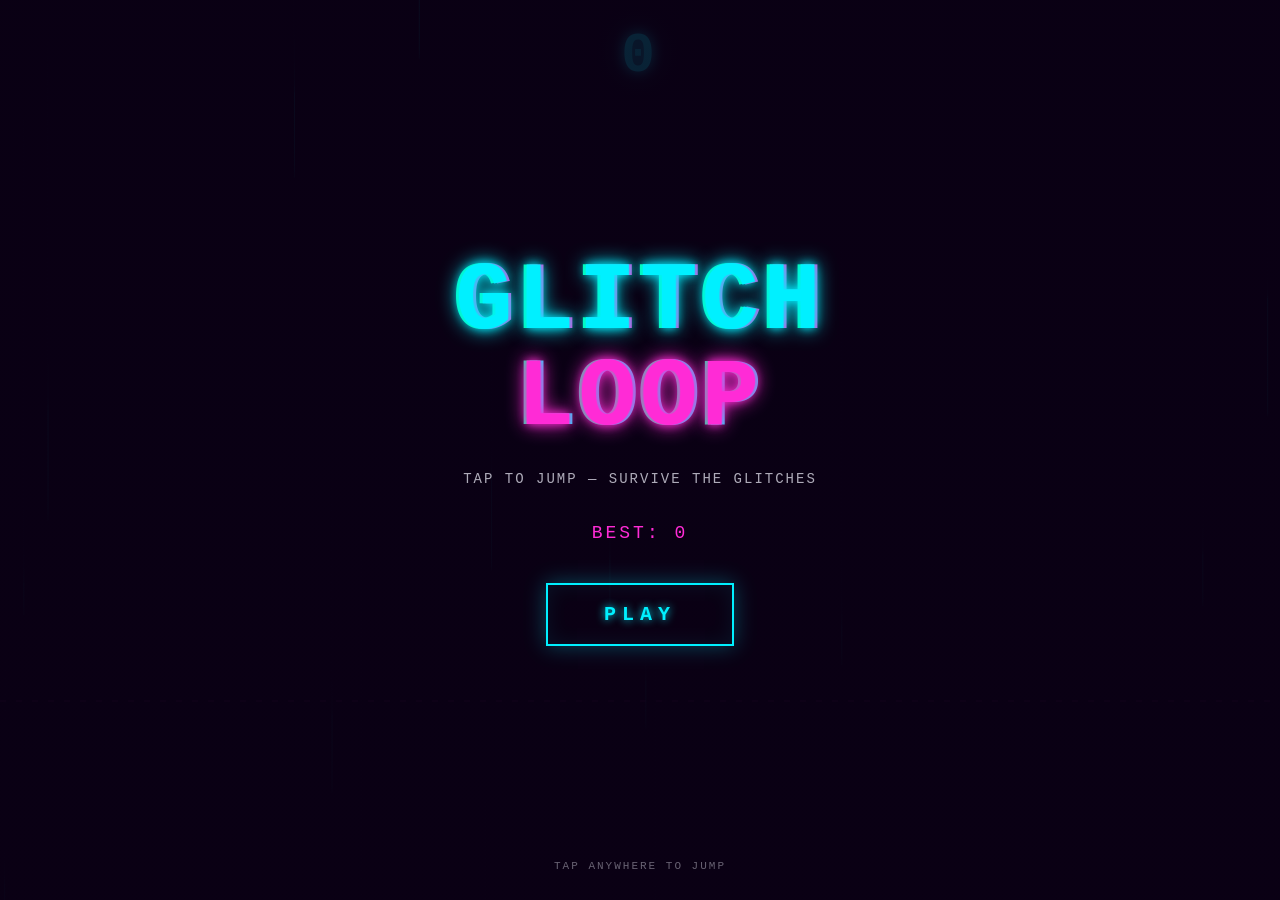
<file: index.html>
<!DOCTYPE html>
<html lang="fr">
<head>
  <meta charset="UTF-8" />
  <meta name="viewport" content="width=device-width, initial-scale=1.0, maximum-scale=1.0, user-scalable=no, viewport-fit=cover" />
  <meta name="theme-color" content="#0a0014" />
  <meta name="mobile-web-app-capable" content="yes" />
  <meta name="apple-mobile-web-app-capable" content="yes" />
  <meta name="apple-mobile-web-app-status-bar-style" content="black-translucent" />
  <title>GLITCH LOOP</title>
  <style>
    :root { --bg:#0a0014; --cyan:#00f0ff; --magenta:#ff2bd6; --white:#f4f4ff; --danger:#ff3860; }
    * { box-sizing:border-box; margin:0; padding:0; -webkit-tap-highlight-color:transparent; -webkit-user-select:none; user-select:none; }
    html,body { width:100%; height:100%; overflow:hidden; background:var(--bg); color:var(--white); font-family:"Courier New",ui-monospace,monospace; overscroll-behavior:none; touch-action:none; }
    #app { position:fixed; inset:0; width:100vw; height:100vh; height:100dvh; overflow:hidden; }
    #game { position:absolute; inset:0; width:100%; height:100%; display:block; }
    .screen { position:absolute; inset:0; display:none; flex-direction:column; align-items:center; justify-content:center; padding:24px; pointer-events:auto; z-index:10; }
    .screen.visible { display:flex; }
    .screen.overlay { pointer-events:none; background:transparent; }
    #screen-title { background:linear-gradient(180deg,rgba(10,0,20,0.85),rgba(10,0,20,0.95)); }
    .title { font-size:clamp(48px,14vw,96px); font-weight:900; letter-spacing:4px; line-height:1; text-align:center; color:var(--cyan); text-shadow:0 0 10px var(--cyan),0 0 20px var(--cyan),3px 0 0 var(--magenta),-3px 0 0 #00ff9d; animation:glitch-title 3s infinite; }
    .title span { display:block; color:var(--magenta); text-shadow:0 0 10px var(--magenta),0 0 20px var(--magenta),3px 0 0 var(--cyan),-3px 0 0 #00ff9d; }
    @keyframes glitch-title { 0%,90%,100%{transform:translate(0,0)} 92%{transform:translate(-3px,1px)} 94%{transform:translate(3px,-2px)} 96%{transform:translate(-2px,2px)} }
    .subtitle { margin-top:24px; font-size:14px; opacity:0.7; letter-spacing:2px; text-transform:uppercase; }
    .best { margin-top:36px; font-size:18px; letter-spacing:3px; color:var(--magenta); }
    .footer-hint { position:absolute; bottom:28px; font-size:11px; opacity:0.4; letter-spacing:2px; text-transform:uppercase; }
    .btn-primary,.btn-secondary { margin-top:40px; padding:18px 56px; font-family:inherit; font-size:20px; font-weight:900; letter-spacing:6px; background:transparent; border:2px solid var(--cyan); color:var(--cyan); cursor:pointer; transition:all 0.15s ease; text-shadow:0 0 8px var(--cyan); box-shadow:0 0 20px rgba(0,240,255,0.3),inset 0 0 20px rgba(0,240,255,0.08); }
    .btn-primary:active { transform:scale(0.95); background:var(--cyan); color:var(--bg); text-shadow:none; }
    .btn-secondary { margin-top:16px; padding:14px 40px; font-size:16px; border-color:var(--magenta); color:var(--magenta); text-shadow:0 0 8px var(--magenta); box-shadow:0 0 20px rgba(255,43,214,0.25); }
    .btn-secondary:active { transform:scale(0.95); background:var(--magenta); color:var(--bg); text-shadow:none; }
    #screen-hud { display:flex; z-index:5; }
    .score { position:absolute; top:max(24px,env(safe-area-inset-top,24px)); left:50%; transform:translateX(-50%); font-size:56px; font-weight:900; letter-spacing:4px; color:var(--cyan); text-shadow:0 0 12px var(--cyan),0 0 24px rgba(0,240,255,0.5); }
    .glitch-banner { position:absolute; top:max(110px,calc(env(safe-area-inset-top,24px) + 86px)); left:50%; transform:translateX(-50%); font-size:18px; font-weight:900; letter-spacing:4px; color:var(--magenta); text-shadow:0 0 10px var(--magenta); opacity:0; white-space:nowrap; transition:opacity 0.2s; }
    .glitch-banner.active { opacity:1; animation:banner-flicker 0.15s infinite; }
    @keyframes banner-flicker { 0%,100%{transform:translateX(-50%) translate(0,0)} 50%{transform:translateX(-50%) translate(2px,-1px)} }
    .glitch-overlay { position:absolute; inset:0; pointer-events:none; opacity:0; background:repeating-linear-gradient(0deg,rgba(255,43,214,0.08) 0px,rgba(255,43,214,0.08) 1px,transparent 1px,transparent 3px),linear-gradient(90deg,rgba(0,240,255,0.1),rgba(255,43,214,0.1)); mix-blend-mode:screen; transition:opacity 0.3s; }
    .glitch-overlay.active { opacity:1; animation:overlay-shift 0.1s infinite; }
    @keyframes overlay-shift { 0%,100%{transform:translate(0,0)} 25%{transform:translate(-2px,1px)} 75%{transform:translate(2px,-1px)} }
    #screen-gameover { background:rgba(10,0,20,0.88); backdrop-filter:blur(4px); -webkit-backdrop-filter:blur(4px); }
    .gameover-title { font-size:clamp(40px,12vw,72px); font-weight:900; letter-spacing:6px; color:var(--danger); text-shadow:0 0 12px var(--danger),3px 0 0 var(--cyan),-3px 0 0 var(--magenta); animation:glitch-title 2s infinite; }
    .result { margin-top:32px; font-size:22px; letter-spacing:4px; color:var(--cyan); }
    .result.small { margin-top:8px; font-size:14px; opacity:0.6; }
    .result span { font-size:1.3em; color:var(--white); text-shadow:0 0 8px var(--cyan); }
    @media (orientation:landscape) and (max-height:500px) { .title{font-size:56px} .score{top:12px;font-size:40px} .btn-primary{padding:12px 36px;font-size:16px;margin-top:20px} .best{margin-top:16px} .footer-hint{display:none} }
  </style>
</head>
<body>
  <div id="app">
    <canvas id="game"></canvas>
    <section id="screen-title" class="screen visible">
      <h1 class="title">GLITCH<span>LOOP</span></h1>
      <p class="subtitle">tap to jump — survive the glitches</p>
      <p class="best">BEST: <span id="best-title">0</span></p>
      <button id="btn-play" class="btn-primary">PLAY</button>
      <p class="footer-hint">tap anywhere to jump</p>
    </section>
    <section id="screen-hud" class="screen overlay">
      <div id="score" class="score">0</div>
      <div id="glitch-banner" class="glitch-banner"></div>
      <div id="glitch-overlay" class="glitch-overlay"></div>
    </section>
    <section id="screen-gameover" class="screen">
      <h2 class="gameover-title">GAME OVER</h2>
      <p class="result">SCORE <span id="final-score">0</span></p>
      <p class="result small">BEST <span id="final-best">0</span></p>
      <button id="btn-restart" class="btn-primary">RESTART</button>
      <button id="btn-menu" class="btn-secondary">MENU</button>
    </section>
  </div>
<script>
// ============================================================
// GLITCH MANAGER
// ============================================================
const GLITCH_DEFS = {
  INVERTED_CONTROLS: { label:'INVERTED INPUT', duration:4.0, color:'#ff2bd6' },
  SPEED_BURST:       { label:'OVERCLOCK',       duration:3.0, color:'#ffcc00' },
  INVERTED_GRAVITY:  { label:'GRAVITY FLIP',    duration:4.0, color:'#00ff9d' },
  FAKE_OBSTACLES:    { label:'VISUAL NOISE',    duration:5.0, color:'#00f0ff' },
};
const GLITCH_MIN = 6.0, GLITCH_MAX = 12.0;

class GlitchManager {
  constructor() { this.active=new Map(); this.enabled=false; this.nextTimer=0; this.onStart=null; this.onEnd=null; }
  start() { this.enabled=true; this.active.clear(); this._scheduleNext(); }
  stop() {
    this.enabled=false;
    for(const [k] of this.active) if(this.onEnd) this.onEnd(k,GLITCH_DEFS[k]);
    this.active.clear();
  }
  isActive(k) { return this.active.has(k); }
  update(dt) {
    if(!this.enabled) return;
    this.nextTimer-=dt;
    if(this.nextTimer<=0){ this._triggerRandom(); this._scheduleNext(); }
    const rem=[];
    for(const [k,t] of this.active){ const n=t-dt; if(n<=0) rem.push(k); else this.active.set(k,n); }
    for(const k of rem){ this.active.delete(k); if(this.onEnd) this.onEnd(k,GLITCH_DEFS[k]); }
  }
  _scheduleNext() { this.nextTimer=GLITCH_MIN+Math.random()*(GLITCH_MAX-GLITCH_MIN); }
  _triggerRandom() {
    const keys=Object.keys(GLITCH_DEFS).filter(k=>!this.active.has(k));
    if(!keys.length) return;
    const c=keys[Math.floor(Math.random()*keys.length)];
    this.active.set(c,GLITCH_DEFS[c].duration);
    if(this.onStart) this.onStart(c,GLITCH_DEFS[c]);
  }
}

// ============================================================
// PLAYER
// ============================================================
const PLAYER_SIZE=44, JUMP_VEL=-820, GRAV=2200, MAX_FALL=1600, JUMP_CD=0.08;

class Player {
  constructor(game) { this.game=game; this.reset(); }
  reset() {
    this.x=this.game.width/2; this.y=this.game.height*0.75;
    this.vy=0; this.size=PLAYER_SIZE; this.dead=false;
    this.gravitySign=1; this.jumpCooldown=0;
    this.flashTime=0; this.flashColor=null; this.trail=[];
  }
  jump() {
    if(this.dead||this.jumpCooldown>0) return;
    this.jumpCooldown=JUMP_CD;
    const dir=this.game.glitches.isActive('INVERTED_CONTROLS')?1:-1;
    this.vy=JUMP_VEL*dir*this.gravitySign;
    this._flash('#00f0ff',0.2);
  }
  update(dt) {
    if(this.dead) return;
    this.jumpCooldown=Math.max(0,this.jumpCooldown-dt);
    this.flashTime=Math.max(0,this.flashTime-dt);
    this.vy+=GRAV*this.gravitySign*dt;
    this.vy=Math.max(-MAX_FALL,Math.min(MAX_FALL,this.vy));
    this.y+=this.vy*dt;
    this.trail.push({x:this.x,y:this.y,life:0.25});
    for(const t of this.trail) t.life-=dt;
    this.trail=this.trail.filter(t=>t.life>0);
    if(this.trail.length>12) this.trail.shift();
    if(this.y<-60||this.y>this.game.height+60) this.die();
  }
  setGravityInverted(inv) {
    const s=inv?-1:1; if(s!==this.gravitySign){this.gravitySign=s;this.vy=0;}
  }
  die() { if(this.dead)return; this.dead=true; this._flash('#ff3860',0.4); this.game.onPlayerDeath(); }
  _flash(c,d){this.flashColor=c;this.flashTime=d;}
  getRect(){return{x:this.x-this.size/2,y:this.y-this.size/2,w:this.size,h:this.size};}
  draw(ctx) {
    for(const t of this.trail){
      const a=t.life/0.25; ctx.fillStyle=`rgba(0,240,255,${a*0.3})`;
      const s=this.size*a; ctx.fillRect(t.x-s/2,t.y-s/2,s,s);
    }
    const color=this.flashTime>0?this.flashColor:(this.game.glitches.isActive('INVERTED_CONTROLS')?'#ff2bd6':'#00f0ff');
    ctx.shadowBlur=20; ctx.shadowColor=color; ctx.fillStyle=color;
    ctx.fillRect(this.x-this.size/2,this.y-this.size/2,this.size,this.size);
    ctx.shadowBlur=0; ctx.fillStyle='#ffffff';
    const i=this.size*0.3; ctx.fillRect(this.x-i/2,this.y-i/2,i,i);
  }
}

// ============================================================
// OBSTACLES
// ============================================================
const OBS_SPD=480, OBS_W_MIN=70, OBS_W_MAX=140, OBS_H=26;

class Obstacle {
  constructor(x,y,w,fake=false){this.x=x;this.y=y;this.w=w;this.h=OBS_H;this.fake=fake;this.dead=false;this.born=performance.now()/1000;}
  update(dt,game){
    let spd=OBS_SPD*game.speedMultiplier;
    if(game.glitches.isActive('SPEED_BURST')) spd*=1.9;
    this.y+=spd*dt;
    if(this.y>game.height+80) this.dead=true;
  }
  collides(r){
    if(this.fake)return false;
    return!(this.x>r.x+r.w||this.x+this.w<r.x||this.y>r.y+r.h||this.y+this.h<r.y);
  }
  draw(ctx){
    if(this.fake){
      const t=performance.now()/1000-this.born, a=0.45+0.35*Math.sin(t*14);
      ctx.globalAlpha=a; ctx.shadowBlur=12; ctx.shadowColor='#00f0ff'; ctx.fillStyle='#00f0ff';
      ctx.fillRect(this.x,this.y,this.w,this.h);
      ctx.globalAlpha=a*0.6; ctx.fillStyle='#ff2bd6';
      for(let i=0;i<3;i++){const oy=(t*80+i*9)%this.h; ctx.fillRect(this.x,this.y+oy,this.w,1);}
      ctx.globalAlpha=1; ctx.shadowBlur=0;
    } else {
      ctx.shadowBlur=18; ctx.shadowColor='#ff2bd6'; ctx.fillStyle='#ff2bd6';
      ctx.fillRect(this.x,this.y,this.w,this.h); ctx.shadowBlur=0;
      ctx.fillStyle='#ffffff'; ctx.fillRect(this.x,this.y,this.w,2);
    }
  }
}

class ObstacleSpawner {
  constructor(game){this.game=game;this.timer=2.5;}
  reset(){this.timer=2.5;}
  update(dt){
    this.timer-=dt;
    if(this.timer<=0){this._spawn();this._next();}
  }
  _next(){this.timer=(1.1+Math.random()*0.7)/this.game.speedMultiplier;}
  _spawn(){
    const vw=this.game.width,m=30;
    const w=OBS_W_MIN+Math.random()*(OBS_W_MAX-OBS_W_MIN);
    const centerAvoid=this.game.score<15?vw*0.25:0;const x=Math.random()<0.5?m+Math.random()*(vw/2-w-m-centerAvoid):vw/2+centerAvoid+Math.random()*(vw/2-w-m);
    const fake=this.game.glitches.isActive('FAKE_OBSTACLES')&&Math.random()<0.45;
    this.game.obstacles.push(new Obstacle(x,-OBS_H-10,w,fake));
    if(this.game.score>50&&Math.random()<0.18){
      const w2=OBS_W_MIN+Math.random()*(OBS_W_MAX-OBS_W_MIN);
      let x2=m+Math.random()*(vw-w2-m*2);
      if(Math.abs(x2-x)<w) x2=(x+w+20)%(vw-w2);
      this.game.obstacles.push(new Obstacle(x2,-OBS_H-70,w2,false));
    }
  }
}

// ============================================================
// GAME ENGINE
// ============================================================
const BG_N=14, BG_SPD=220;

class Game {
  constructor(canvas,ui){
    this.canvas=canvas; this.ctx=canvas.getContext('2d'); this.ui=ui;
    this.width=0; this.height=0;
    this.dpr=Math.max(1,Math.min(window.devicePixelRatio||1,2));
    this.state='IDLE'; this.lastTime=0; this.score=0;
    this.highScore=this._loadHS(); this.speedMultiplier=1.0;
    this.glitches=new GlitchManager();
    this.glitches.onStart=(k,d)=>this._onGlitchStart(k,d);
    this.glitches.onEnd=(k,d)=>this._onGlitchEnd(k,d);
    this.player=new Player(this);
    this.spawner=new ObstacleSpawner(this);
    this.obstacles=[]; this.screenShake=0; this.scoreAcc=0;
    this.bgLines=Array.from({length:BG_N},()=>({x:Math.random(),y:Math.random(),len:30+Math.random()*90,spd:0.5+Math.random()*1.5}));
    this._bindResize(); this._bindInput();
    requestAnimationFrame(()=>{ this.resize(); requestAnimationFrame(t=>this._loop(t)); });
  }

  start(){
    this.resize();
    this.score=0; this.speedMultiplier=1.0; this.obstacles=[];
    this.screenShake=0; this.scoreAcc=0;
    this.player.reset(); this.spawner.reset();
    this.glitches.start(); this.state='PLAYING';
    this.ui.updateScore(0); this.ui.hideGlitchBanner();
  }

  onPlayerDeath(){
    if(this.state!=='PLAYING') return;
    this.state='GAMEOVER'; this.glitches.stop(); this.screenShake=20;
    if(this.score>this.highScore){this.highScore=this.score;this._saveHS();}
    this.ui.showGameOver(this.score,this.highScore);
  }

  _updateBg(dt){
    for(const l of this.bgLines){
      l.y+=(BG_SPD*l.spd*this.speedMultiplier*dt)/this.height;
      if(l.y>1.1){l.y=-0.1;l.x=Math.random();l.len=30+Math.random()*90;}
    }
  }

  _drawBg(){
    const ctx=this.ctx;
    ctx.save();
    for(const l of this.bgLines){
      ctx.strokeStyle='rgba(0,240,255,0.12)'; ctx.lineWidth=1;
      const x=l.x*this.width,y=l.y*this.height;
      ctx.beginPath(); ctx.moveTo(x,y); ctx.lineTo(x,y+l.len); ctx.stroke();
    }
    ctx.strokeStyle='rgba(255,43,214,0.18)'; ctx.setLineDash([6,10]);
    const gy=this.height*0.75+PLAYER_SIZE/2+4;
    ctx.beginPath(); ctx.moveTo(0,gy); ctx.lineTo(this.width,gy); ctx.stroke();
    ctx.setLineDash([]); ctx.restore();
  }

  _loop(ts){
    const t=ts/1000; let dt=this.lastTime?t-this.lastTime:1/60;
    this.lastTime=t; if(dt>0.05) dt=0.05;
    if(this.state==='PLAYING') this._update(dt);
    this._updateBg(dt); this._render();
    requestAnimationFrame(ts2=>this._loop(ts2));
  }

  _update(dt){
    this.speedMultiplier=Math.min(2.6,1.0+this.score*0.0007);
    this.scoreAcc+=dt;
    while(this.scoreAcc>=0.1){this.scoreAcc-=0.1;this.score++;this.ui.updateScore(this.score);}
    this.glitches.update(dt); this.player.update(dt); this.spawner.update(dt);
    const pr=this.player.getRect();
    for(const o of this.obstacles){o.update(dt,this);if(!this.player.dead&&o.collides(pr))this.player.die();}
    this.obstacles=this.obstacles.filter(o=>!o.dead);
    this.screenShake=Math.max(0,this.screenShake-dt*60);
  }

  _render(){
    const ctx=this.ctx; ctx.save();
    if(this.screenShake>0) ctx.translate((Math.random()-.5)*this.screenShake,(Math.random()-.5)*this.screenShake);
    ctx.fillStyle='rgba(10,0,20,0.35)';
    ctx.fillRect(-50,-50,this.width+100,this.height+100);
    this._drawBg();
    if(this.state!=='IDLE'){for(const o of this.obstacles)o.draw(ctx);this.player.draw(ctx);}
    ctx.restore();
  }

  _onGlitchStart(key,def){
    this.ui.showGlitchBanner(def.label,def.duration,def.color);
    this.screenShake=Math.max(this.screenShake,12);
    if(key==='INVERTED_GRAVITY') this.player.setGravityInverted(true);
  }
  _onGlitchEnd(key){
    if(key==='INVERTED_GRAVITY') this.player.setGravityInverted(false);
    if(this.glitches.active.size===0) this.ui.hideGlitchBanner();
  }

  _bindInput(){
    const tap=e=>{if(this.state==='PLAYING'){e.preventDefault();this.player.jump();}};
    this.canvas.addEventListener('touchstart',tap,{passive:false});
    this.canvas.addEventListener('mousedown',tap);
    window.addEventListener('keydown',e=>{if(e.code==='Space'&&this.state==='PLAYING'){e.preventDefault();this.player.jump();}});
  }
  _bindResize(){
    window.addEventListener('resize',()=>this.resize());
    window.addEventListener('orientationchange',()=>setTimeout(()=>this.resize(),200));
  }
  resize(){
    const r=this.canvas.getBoundingClientRect();
    if(r.width===0||r.height===0) return;
    this.width=r.width; this.height=r.height;
    this.canvas.width=Math.floor(this.width*this.dpr);
    this.canvas.height=Math.floor(this.height*this.dpr);
    this.ctx.setTransform(this.dpr,0,0,this.dpr,0,0);
    if(this.state!=='PLAYING') this.player.reset();
  }
  _loadHS(){try{return parseInt(localStorage.getItem('gl_best')||'0',10)||0;}catch{return 0;}}
  _saveHS(){try{localStorage.setItem('gl_best',String(this.highScore));}catch{}}
}

// ============================================================
// MAIN BOOT
// ============================================================
(function(){
  const canvas=document.getElementById('game');
  const $=id=>document.getElementById(id);
  const screens={title:$('screen-title'),hud:$('screen-hud'),gameover:$('screen-gameover')};

  const ui={
    _bt:null,
    updateScore(s){$('score').textContent=s;},
    showGlitchBanner(label,duration,color){
      const b=$('glitch-banner'),o=$('glitch-overlay');
      b.textContent=`\u26A0 ${label} \u26A0`;
      b.style.color=color; b.style.textShadow=`0 0 10px ${color}`;
      b.classList.add('active'); o.classList.add('active');
      clearTimeout(this._bt);
      this._bt=setTimeout(()=>this.hideGlitchBanner(),duration*1000);
    },
    hideGlitchBanner(){$('glitch-banner').classList.remove('active');$('glitch-overlay').classList.remove('active');},
    showGameOver(score,best){$('final-score').textContent=score;$('final-best').textContent=best;screens.gameover.classList.add('visible');},
  };

  const game=new Game(canvas,ui);
  $('best-title').textContent=game.highScore;

  $('btn-play').addEventListener('click',()=>{
    screens.title.classList.remove('visible');
    screens.hud.classList.add('visible');
    game.start();
  });
  $('btn-restart').addEventListener('click',()=>{
    screens.gameover.classList.remove('visible');
    ui.updateScore(0); game.start();
  });
  $('btn-menu').addEventListener('click',()=>{
    screens.gameover.classList.remove('visible');
    screens.hud.classList.remove('visible');
    $('best-title').textContent=game.highScore;
    screens.title.classList.add('visible');
    game.state='IDLE'; game.obstacles=[];
    game.player.reset(); ui.hideGlitchBanner(); game.glitches.stop();
  });

  document.addEventListener('contextmenu',e=>e.preventDefault());
  document.addEventListener('gesturestart',e=>e.preventDefault());
  document.addEventListener('dblclick',e=>e.preventDefault());
})();
</script>
</body>
</html>
</file>
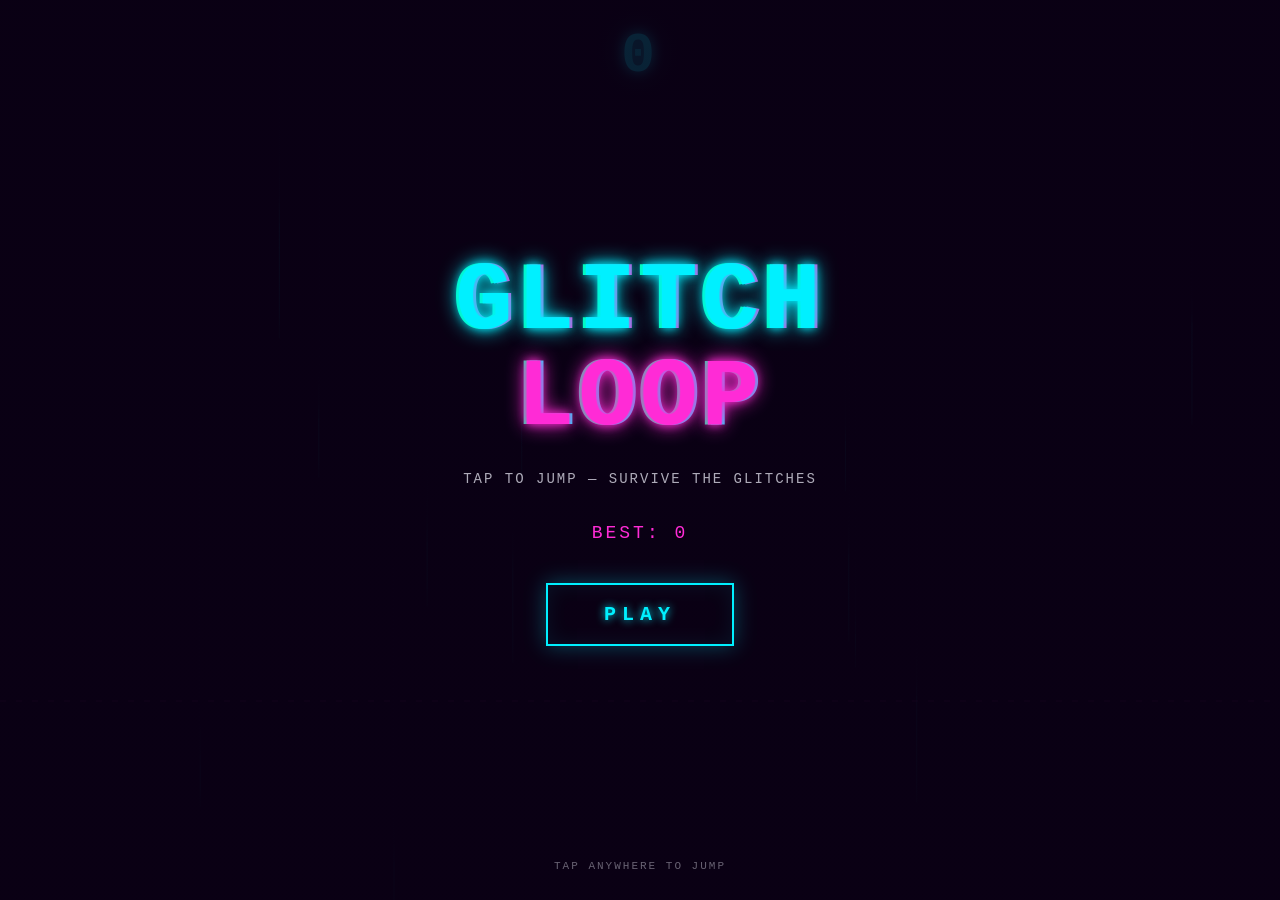
<file: glitch-loop.html>
<!DOCTYPE html>
<html lang="fr">
<head>
  <meta charset="UTF-8" />
  <meta name="viewport" content="width=device-width, initial-scale=1.0, maximum-scale=1.0, user-scalable=no, viewport-fit=cover" />
  <meta name="theme-color" content="#0a0014" />
  <meta name="mobile-web-app-capable" content="yes" />
  <meta name="apple-mobile-web-app-capable" content="yes" />
  <meta name="apple-mobile-web-app-status-bar-style" content="black-translucent" />
  <title>GLITCH LOOP</title>
  <style>
    :root { --bg:#0a0014; --cyan:#00f0ff; --magenta:#ff2bd6; --white:#f4f4ff; --danger:#ff3860; }
    * { box-sizing:border-box; margin:0; padding:0; -webkit-tap-highlight-color:transparent; -webkit-user-select:none; user-select:none; }
    html,body { width:100%; height:100%; overflow:hidden; background:var(--bg); color:var(--white); font-family:"Courier New",ui-monospace,monospace; overscroll-behavior:none; touch-action:none; }
    #app { position:fixed; inset:0; width:100vw; height:100vh; height:100dvh; overflow:hidden; }
    #game { position:absolute; inset:0; width:100%; height:100%; display:block; }
    .screen { position:absolute; inset:0; display:none; flex-direction:column; align-items:center; justify-content:center; padding:24px; pointer-events:auto; z-index:10; }
    .screen.visible { display:flex; }
    .screen.overlay { pointer-events:none; background:transparent; }
    #screen-title { background:linear-gradient(180deg,rgba(10,0,20,0.85),rgba(10,0,20,0.95)); }
    .title { font-size:clamp(48px,14vw,96px); font-weight:900; letter-spacing:4px; line-height:1; text-align:center; color:var(--cyan); text-shadow:0 0 10px var(--cyan),0 0 20px var(--cyan),3px 0 0 var(--magenta),-3px 0 0 #00ff9d; animation:glitch-title 3s infinite; }
    .title span { display:block; color:var(--magenta); text-shadow:0 0 10px var(--magenta),0 0 20px var(--magenta),3px 0 0 var(--cyan),-3px 0 0 #00ff9d; }
    @keyframes glitch-title { 0%,90%,100%{transform:translate(0,0)} 92%{transform:translate(-3px,1px)} 94%{transform:translate(3px,-2px)} 96%{transform:translate(-2px,2px)} }
    .subtitle { margin-top:24px; font-size:14px; opacity:0.7; letter-spacing:2px; text-transform:uppercase; }
    .best { margin-top:36px; font-size:18px; letter-spacing:3px; color:var(--magenta); }
    .footer-hint { position:absolute; bottom:28px; font-size:11px; opacity:0.4; letter-spacing:2px; text-transform:uppercase; }
    .btn-primary,.btn-secondary { margin-top:40px; padding:18px 56px; font-family:inherit; font-size:20px; font-weight:900; letter-spacing:6px; background:transparent; border:2px solid var(--cyan); color:var(--cyan); cursor:pointer; transition:all 0.15s ease; text-shadow:0 0 8px var(--cyan); box-shadow:0 0 20px rgba(0,240,255,0.3),inset 0 0 20px rgba(0,240,255,0.08); }
    .btn-primary:active { transform:scale(0.95); background:var(--cyan); color:var(--bg); text-shadow:none; }
    .btn-secondary { margin-top:16px; padding:14px 40px; font-size:16px; border-color:var(--magenta); color:var(--magenta); text-shadow:0 0 8px var(--magenta); box-shadow:0 0 20px rgba(255,43,214,0.25); }
    .btn-secondary:active { transform:scale(0.95); background:var(--magenta); color:var(--bg); text-shadow:none; }
    #screen-hud { display:flex; z-index:5; }
    .score { position:absolute; top:max(24px,env(safe-area-inset-top,24px)); left:50%; transform:translateX(-50%); font-size:56px; font-weight:900; letter-spacing:4px; color:var(--cyan); text-shadow:0 0 12px var(--cyan),0 0 24px rgba(0,240,255,0.5); }
    .glitch-banner { position:absolute; top:max(110px,calc(env(safe-area-inset-top,24px) + 86px)); left:50%; transform:translateX(-50%); font-size:18px; font-weight:900; letter-spacing:4px; color:var(--magenta); text-shadow:0 0 10px var(--magenta); opacity:0; white-space:nowrap; transition:opacity 0.2s; }
    .glitch-banner.active { opacity:1; animation:banner-flicker 0.15s infinite; }
    @keyframes banner-flicker { 0%,100%{transform:translateX(-50%) translate(0,0)} 50%{transform:translateX(-50%) translate(2px,-1px)} }
    .glitch-overlay { position:absolute; inset:0; pointer-events:none; opacity:0; background:repeating-linear-gradient(0deg,rgba(255,43,214,0.08) 0px,rgba(255,43,214,0.08) 1px,transparent 1px,transparent 3px),linear-gradient(90deg,rgba(0,240,255,0.1),rgba(255,43,214,0.1)); mix-blend-mode:screen; transition:opacity 0.3s; }
    .glitch-overlay.active { opacity:1; animation:overlay-shift 0.1s infinite; }
    @keyframes overlay-shift { 0%,100%{transform:translate(0,0)} 25%{transform:translate(-2px,1px)} 75%{transform:translate(2px,-1px)} }
    #screen-gameover { background:rgba(10,0,20,0.88); backdrop-filter:blur(4px); -webkit-backdrop-filter:blur(4px); }
    .gameover-title { font-size:clamp(40px,12vw,72px); font-weight:900; letter-spacing:6px; color:var(--danger); text-shadow:0 0 12px var(--danger),3px 0 0 var(--cyan),-3px 0 0 var(--magenta); animation:glitch-title 2s infinite; }
    .result { margin-top:32px; font-size:22px; letter-spacing:4px; color:var(--cyan); }
    .result.small { margin-top:8px; font-size:14px; opacity:0.6; }
    .result span { font-size:1.3em; color:var(--white); text-shadow:0 0 8px var(--cyan); }
    @media (orientation:landscape) and (max-height:500px) { .title{font-size:56px} .score{top:12px;font-size:40px} .btn-primary{padding:12px 36px;font-size:16px;margin-top:20px} .best{margin-top:16px} .footer-hint{display:none} }
  </style>
</head>
<body>
  <div id="app">
    <canvas id="game"></canvas>
    <section id="screen-title" class="screen visible">
      <h1 class="title">GLITCH<span>LOOP</span></h1>
      <p class="subtitle">tap to jump — survive the glitches</p>
      <p class="best">BEST: <span id="best-title">0</span></p>
      <button id="btn-play" class="btn-primary">PLAY</button>
      <p class="footer-hint">tap anywhere to jump</p>
    </section>
    <section id="screen-hud" class="screen overlay">
      <div id="score" class="score">0</div>
      <div id="glitch-banner" class="glitch-banner"></div>
      <div id="glitch-overlay" class="glitch-overlay"></div>
    </section>
    <section id="screen-gameover" class="screen">
      <h2 class="gameover-title">GAME OVER</h2>
      <p class="result">SCORE <span id="final-score">0</span></p>
      <p class="result small">BEST <span id="final-best">0</span></p>
      <button id="btn-restart" class="btn-primary">RESTART</button>
      <button id="btn-menu" class="btn-secondary">MENU</button>
    </section>
  </div>
<script>
// ============================================================
// GLITCH MANAGER
// ============================================================
const GLITCH_DEFS = {
  INVERTED_CONTROLS: { label:'INVERTED INPUT', duration:4.0, color:'#ff2bd6' },
  SPEED_BURST:       { label:'OVERCLOCK',       duration:3.0, color:'#ffcc00' },
  INVERTED_GRAVITY:  { label:'GRAVITY FLIP',    duration:4.0, color:'#00ff9d' },
  FAKE_OBSTACLES:    { label:'VISUAL NOISE',    duration:5.0, color:'#00f0ff' },
};
const GLITCH_MIN = 6.0, GLITCH_MAX = 12.0;

class GlitchManager {
  constructor() { this.active=new Map(); this.enabled=false; this.nextTimer=0; this.onStart=null; this.onEnd=null; }
  start() { this.enabled=true; this.active.clear(); this._scheduleNext(); }
  stop() {
    this.enabled=false;
    for(const [k] of this.active) if(this.onEnd) this.onEnd(k,GLITCH_DEFS[k]);
    this.active.clear();
  }
  isActive(k) { return this.active.has(k); }
  update(dt) {
    if(!this.enabled) return;
    this.nextTimer-=dt;
    if(this.nextTimer<=0){ this._triggerRandom(); this._scheduleNext(); }
    const rem=[];
    for(const [k,t] of this.active){ const n=t-dt; if(n<=0) rem.push(k); else this.active.set(k,n); }
    for(const k of rem){ this.active.delete(k); if(this.onEnd) this.onEnd(k,GLITCH_DEFS[k]); }
  }
  _scheduleNext() { this.nextTimer=GLITCH_MIN+Math.random()*(GLITCH_MAX-GLITCH_MIN); }
  _triggerRandom() {
    const keys=Object.keys(GLITCH_DEFS).filter(k=>!this.active.has(k));
    if(!keys.length) return;
    const c=keys[Math.floor(Math.random()*keys.length)];
    this.active.set(c,GLITCH_DEFS[c].duration);
    if(this.onStart) this.onStart(c,GLITCH_DEFS[c]);
  }
}

// ============================================================
// PLAYER
// ============================================================
const PLAYER_SIZE=44, JUMP_VEL=-820, GRAV=2200, MAX_FALL=1600, JUMP_CD=0.08;

class Player {
  constructor(game) { this.game=game; this.reset(); }
  reset() {
    this.x=this.game.width/2; this.y=this.game.height*0.75;
    this.vy=0; this.size=PLAYER_SIZE; this.dead=false;
    this.gravitySign=1; this.jumpCooldown=0;
    this.flashTime=0; this.flashColor=null; this.trail=[];
  }
  jump() {
    if(this.dead||this.jumpCooldown>0) return;
    this.jumpCooldown=JUMP_CD;
    const dir=this.game.glitches.isActive('INVERTED_CONTROLS')?1:-1;
    this.vy=JUMP_VEL*dir*this.gravitySign;
    this._flash('#00f0ff',0.2);
  }
  update(dt) {
    if(this.dead) return;
    this.jumpCooldown=Math.max(0,this.jumpCooldown-dt);
    this.flashTime=Math.max(0,this.flashTime-dt);
    this.vy+=GRAV*this.gravitySign*dt;
    this.vy=Math.max(-MAX_FALL,Math.min(MAX_FALL,this.vy));
    this.y+=this.vy*dt;
    this.trail.push({x:this.x,y:this.y,life:0.25});
    for(const t of this.trail) t.life-=dt;
    this.trail=this.trail.filter(t=>t.life>0);
    if(this.trail.length>12) this.trail.shift();
    if(this.y<-60||this.y>this.game.height+60) this.die();
  }
  setGravityInverted(inv) {
    const s=inv?-1:1; if(s!==this.gravitySign){this.gravitySign=s;this.vy=0;}
  }
  die() { if(this.dead)return; this.dead=true; this._flash('#ff3860',0.4); this.game.onPlayerDeath(); }
  _flash(c,d){this.flashColor=c;this.flashTime=d;}
  getRect(){return{x:this.x-this.size/2,y:this.y-this.size/2,w:this.size,h:this.size};}
  draw(ctx) {
    for(const t of this.trail){
      const a=t.life/0.25; ctx.fillStyle=`rgba(0,240,255,${a*0.3})`;
      const s=this.size*a; ctx.fillRect(t.x-s/2,t.y-s/2,s,s);
    }
    const color=this.flashTime>0?this.flashColor:(this.game.glitches.isActive('INVERTED_CONTROLS')?'#ff2bd6':'#00f0ff');
    ctx.shadowBlur=20; ctx.shadowColor=color; ctx.fillStyle=color;
    ctx.fillRect(this.x-this.size/2,this.y-this.size/2,this.size,this.size);
    ctx.shadowBlur=0; ctx.fillStyle='#ffffff';
    const i=this.size*0.3; ctx.fillRect(this.x-i/2,this.y-i/2,i,i);
  }
}

// ============================================================
// OBSTACLES
// ============================================================
const OBS_SPD=480, OBS_W_MIN=70, OBS_W_MAX=140, OBS_H=26;

class Obstacle {
  constructor(x,y,w,fake=false){this.x=x;this.y=y;this.w=w;this.h=OBS_H;this.fake=fake;this.dead=false;this.born=performance.now()/1000;}
  update(dt,game){
    let spd=OBS_SPD*game.speedMultiplier;
    if(game.glitches.isActive('SPEED_BURST')) spd*=1.9;
    this.y+=spd*dt;
    if(this.y>game.height+80) this.dead=true;
  }
  collides(r){
    if(this.fake)return false;
    return!(this.x>r.x+r.w||this.x+this.w<r.x||this.y>r.y+r.h||this.y+this.h<r.y);
  }
  draw(ctx){
    if(this.fake){
      const t=performance.now()/1000-this.born, a=0.45+0.35*Math.sin(t*14);
      ctx.globalAlpha=a; ctx.shadowBlur=12; ctx.shadowColor='#00f0ff'; ctx.fillStyle='#00f0ff';
      ctx.fillRect(this.x,this.y,this.w,this.h);
      ctx.globalAlpha=a*0.6; ctx.fillStyle='#ff2bd6';
      for(let i=0;i<3;i++){const oy=(t*80+i*9)%this.h; ctx.fillRect(this.x,this.y+oy,this.w,1);}
      ctx.globalAlpha=1; ctx.shadowBlur=0;
    } else {
      ctx.shadowBlur=18; ctx.shadowColor='#ff2bd6'; ctx.fillStyle='#ff2bd6';
      ctx.fillRect(this.x,this.y,this.w,this.h); ctx.shadowBlur=0;
      ctx.fillStyle='#ffffff'; ctx.fillRect(this.x,this.y,this.w,2);
    }
  }
}

class ObstacleSpawner {
  constructor(game){this.game=game;this.timer=1.0;}
  reset(){this.timer=1.0;}
  update(dt){
    this.timer-=dt;
    if(this.timer<=0){this._spawn();this._next();}
  }
  _next(){this.timer=(1.1+Math.random()*0.7)/this.game.speedMultiplier;}
  _spawn(){
    const vw=this.game.width,m=30;
    const w=OBS_W_MIN+Math.random()*(OBS_W_MAX-OBS_W_MIN);
    const x=m+Math.random()*(vw-w-m*2);
    const fake=this.game.glitches.isActive('FAKE_OBSTACLES')&&Math.random()<0.45;
    this.game.obstacles.push(new Obstacle(x,-OBS_H-10,w,fake));
    if(this.game.score>50&&Math.random()<0.18){
      const w2=OBS_W_MIN+Math.random()*(OBS_W_MAX-OBS_W_MIN);
      let x2=m+Math.random()*(vw-w2-m*2);
      if(Math.abs(x2-x)<w) x2=(x+w+20)%(vw-w2);
      this.game.obstacles.push(new Obstacle(x2,-OBS_H-70,w2,false));
    }
  }
}

// ============================================================
// GAME ENGINE
// ============================================================
const BG_N=14, BG_SPD=220;

class Game {
  constructor(canvas,ui){
    this.canvas=canvas; this.ctx=canvas.getContext('2d'); this.ui=ui;
    this.width=0; this.height=0;
    this.dpr=Math.max(1,Math.min(window.devicePixelRatio||1,2));
    this.state='IDLE'; this.lastTime=0; this.score=0;
    this.highScore=this._loadHS(); this.speedMultiplier=1.0;
    this.glitches=new GlitchManager();
    this.glitches.onStart=(k,d)=>this._onGlitchStart(k,d);
    this.glitches.onEnd=(k,d)=>this._onGlitchEnd(k,d);
    this.player=new Player(this);
    this.spawner=new ObstacleSpawner(this);
    this.obstacles=[]; this.screenShake=0; this.scoreAcc=0;
    this.bgLines=Array.from({length:BG_N},()=>({x:Math.random(),y:Math.random(),len:30+Math.random()*90,spd:0.5+Math.random()*1.5}));
    this._bindResize(); this._bindInput();
    requestAnimationFrame(()=>{ this.resize(); requestAnimationFrame(t=>this._loop(t)); });
  }

  start(){
    this.resize();
    this.score=0; this.speedMultiplier=1.0; this.obstacles=[];
    this.screenShake=0; this.scoreAcc=0;
    this.player.reset(); this.spawner.reset();
    this.glitches.start(); this.state='PLAYING';
    this.ui.updateScore(0); this.ui.hideGlitchBanner();
  }

  onPlayerDeath(){
    if(this.state!=='PLAYING') return;
    this.state='GAMEOVER'; this.glitches.stop(); this.screenShake=20;
    if(this.score>this.highScore){this.highScore=this.score;this._saveHS();}
    this.ui.showGameOver(this.score,this.highScore);
  }

  _updateBg(dt){
    for(const l of this.bgLines){
      l.y+=(BG_SPD*l.spd*this.speedMultiplier*dt)/this.height;
      if(l.y>1.1){l.y=-0.1;l.x=Math.random();l.len=30+Math.random()*90;}
    }
  }

  _drawBg(){
    const ctx=this.ctx;
    ctx.save();
    for(const l of this.bgLines){
      ctx.strokeStyle='rgba(0,240,255,0.12)'; ctx.lineWidth=1;
      const x=l.x*this.width,y=l.y*this.height;
      ctx.beginPath(); ctx.moveTo(x,y); ctx.lineTo(x,y+l.len); ctx.stroke();
    }
    ctx.strokeStyle='rgba(255,43,214,0.18)'; ctx.setLineDash([6,10]);
    const gy=this.height*0.75+PLAYER_SIZE/2+4;
    ctx.beginPath(); ctx.moveTo(0,gy); ctx.lineTo(this.width,gy); ctx.stroke();
    ctx.setLineDash([]); ctx.restore();
  }

  _loop(ts){
    const t=ts/1000; let dt=this.lastTime?t-this.lastTime:1/60;
    this.lastTime=t; if(dt>0.05) dt=0.05;
    if(this.state==='PLAYING') this._update(dt);
    this._updateBg(dt); this._render();
    requestAnimationFrame(ts2=>this._loop(ts2));
  }

  _update(dt){
    this.speedMultiplier=Math.min(2.6,1.0+this.score*0.0007);
    this.scoreAcc+=dt;
    while(this.scoreAcc>=0.1){this.scoreAcc-=0.1;this.score++;this.ui.updateScore(this.score);}
    this.glitches.update(dt); this.player.update(dt); this.spawner.update(dt);
    const pr=this.player.getRect();
    for(const o of this.obstacles){o.update(dt,this);if(!this.player.dead&&o.collides(pr))this.player.die();}
    this.obstacles=this.obstacles.filter(o=>!o.dead);
    this.screenShake=Math.max(0,this.screenShake-dt*60);
  }

  _render(){
    const ctx=this.ctx; ctx.save();
    if(this.screenShake>0) ctx.translate((Math.random()-.5)*this.screenShake,(Math.random()-.5)*this.screenShake);
    ctx.fillStyle='rgba(10,0,20,0.35)';
    ctx.fillRect(-50,-50,this.width+100,this.height+100);
    this._drawBg();
    if(this.state!=='IDLE'){for(const o of this.obstacles)o.draw(ctx);this.player.draw(ctx);}
    ctx.restore();
  }

  _onGlitchStart(key,def){
    this.ui.showGlitchBanner(def.label,def.duration,def.color);
    this.screenShake=Math.max(this.screenShake,12);
    if(key==='INVERTED_GRAVITY') this.player.setGravityInverted(true);
  }
  _onGlitchEnd(key){
    if(key==='INVERTED_GRAVITY') this.player.setGravityInverted(false);
    if(this.glitches.active.size===0) this.ui.hideGlitchBanner();
  }

  _bindInput(){
    const tap=e=>{if(this.state==='PLAYING'){e.preventDefault();this.player.jump();}};
    this.canvas.addEventListener('touchstart',tap,{passive:false});
    this.canvas.addEventListener('mousedown',tap);
    window.addEventListener('keydown',e=>{if(e.code==='Space'&&this.state==='PLAYING'){e.preventDefault();this.player.jump();}});
  }
  _bindResize(){
    window.addEventListener('resize',()=>this.resize());
    window.addEventListener('orientationchange',()=>setTimeout(()=>this.resize(),200));
  }
  resize(){
    const r=this.canvas.getBoundingClientRect();
    if(r.width===0||r.height===0) return;
    this.width=r.width; this.height=r.height;
    this.canvas.width=Math.floor(this.width*this.dpr);
    this.canvas.height=Math.floor(this.height*this.dpr);
    this.ctx.setTransform(this.dpr,0,0,this.dpr,0,0);
    if(this.state!=='PLAYING') this.player.reset();
  }
  _loadHS(){try{return parseInt(localStorage.getItem('gl_best')||'0',10)||0;}catch{return 0;}}
  _saveHS(){try{localStorage.setItem('gl_best',String(this.highScore));}catch{}}
}

// ============================================================
// MAIN BOOT
// ============================================================
(function(){
  const canvas=document.getElementById('game');
  const $=id=>document.getElementById(id);
  const screens={title:$('screen-title'),hud:$('screen-hud'),gameover:$('screen-gameover')};

  const ui={
    _bt:null,
    updateScore(s){$('score').textContent=s;},
    showGlitchBanner(label,duration,color){
      const b=$('glitch-banner'),o=$('glitch-overlay');
      b.textContent=`\u26A0 ${label} \u26A0`;
      b.style.color=color; b.style.textShadow=`0 0 10px ${color}`;
      b.classList.add('active'); o.classList.add('active');
      clearTimeout(this._bt);
      this._bt=setTimeout(()=>this.hideGlitchBanner(),duration*1000);
    },
    hideGlitchBanner(){$('glitch-banner').classList.remove('active');$('glitch-overlay').classList.remove('active');},
    showGameOver(score,best){$('final-score').textContent=score;$('final-best').textContent=best;screens.gameover.classList.add('visible');},
  };

  const game=new Game(canvas,ui);
  $('best-title').textContent=game.highScore;

  $('btn-play').addEventListener('click',()=>{
    screens.title.classList.remove('visible');
    screens.hud.classList.add('visible');
    game.start();
  });
  $('btn-restart').addEventListener('click',()=>{
    screens.gameover.classList.remove('visible');
    ui.updateScore(0); game.start();
  });
  $('btn-menu').addEventListener('click',()=>{
    screens.gameover.classList.remove('visible');
    screens.hud.classList.remove('visible');
    $('best-title').textContent=game.highScore;
    screens.title.classList.add('visible');
    game.state='IDLE'; game.obstacles=[];
    game.player.reset(); ui.hideGlitchBanner(); game.glitches.stop();
  });

  document.addEventListener('contextmenu',e=>e.preventDefault());
  document.addEventListener('gesturestart',e=>e.preventDefault());
  document.addEventListener('dblclick',e=>e.preventDefault());
})();
</script>
</body>
</html>
</file>
